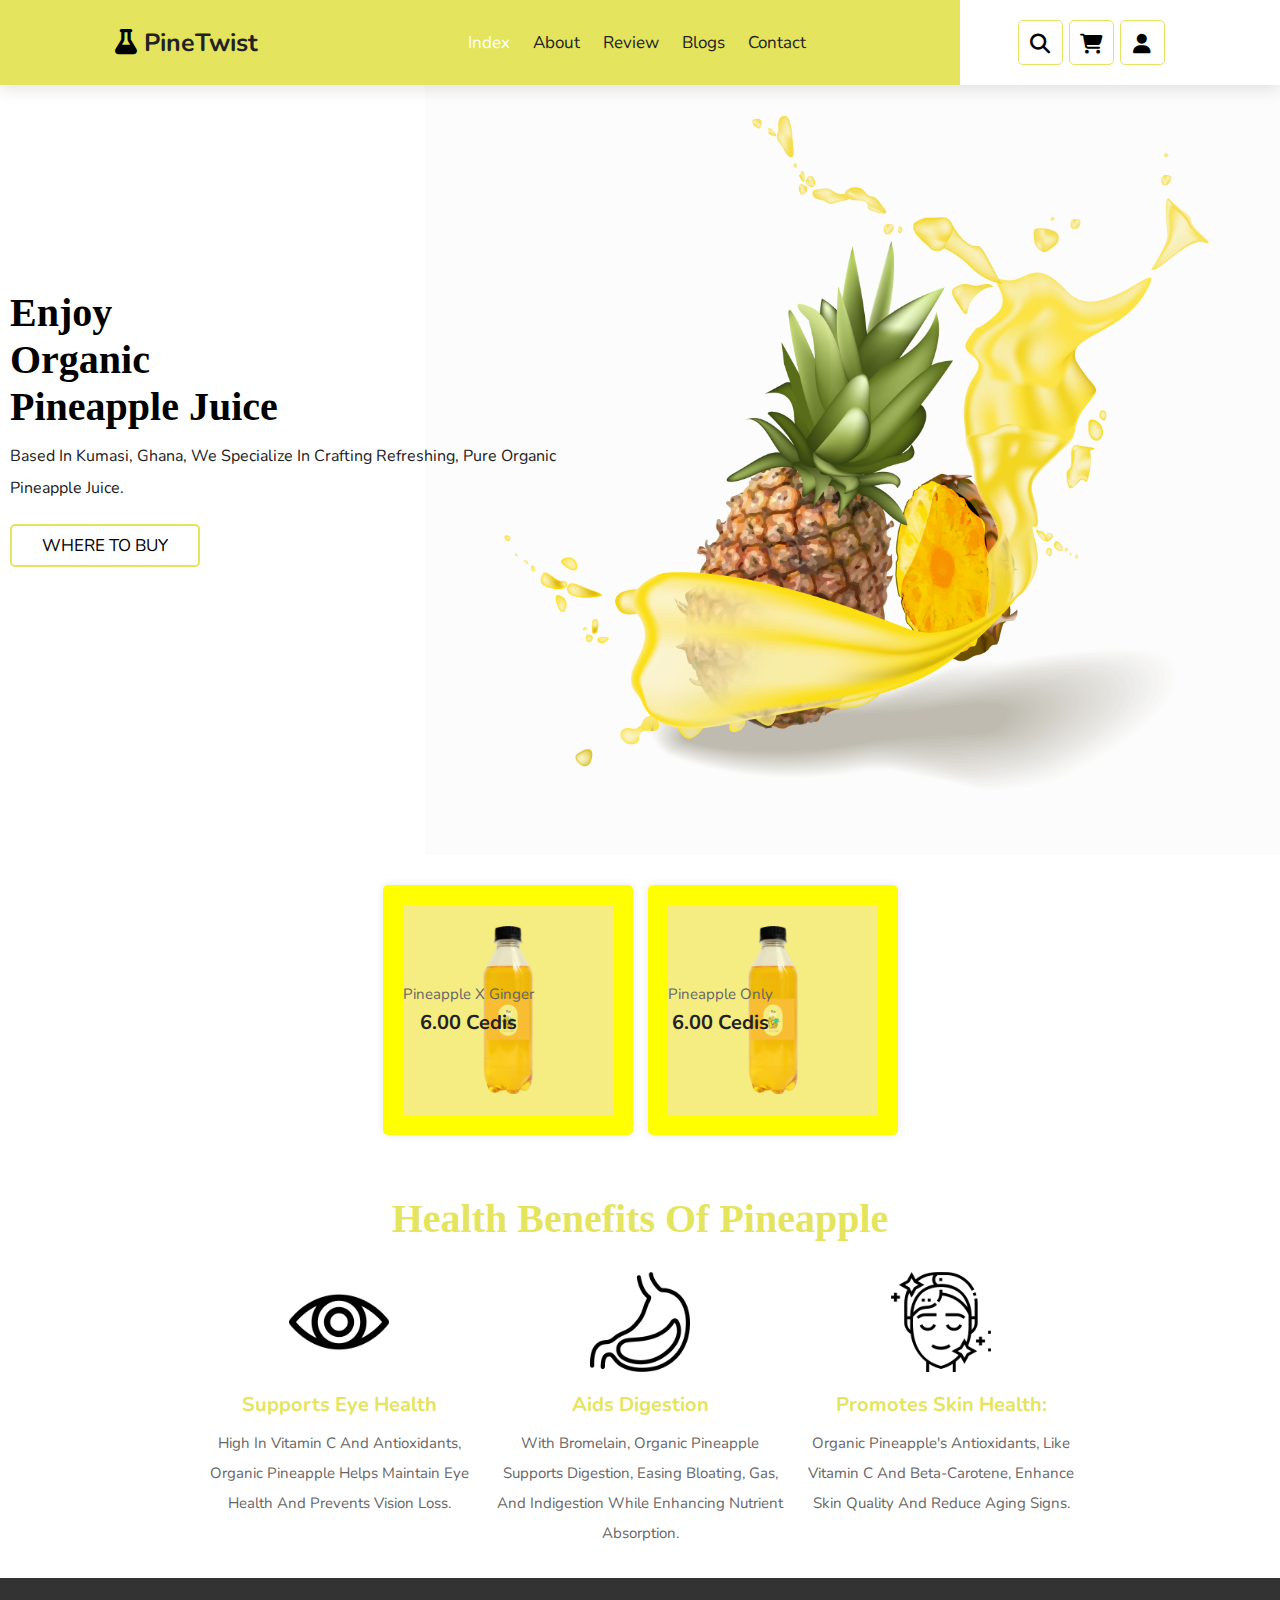
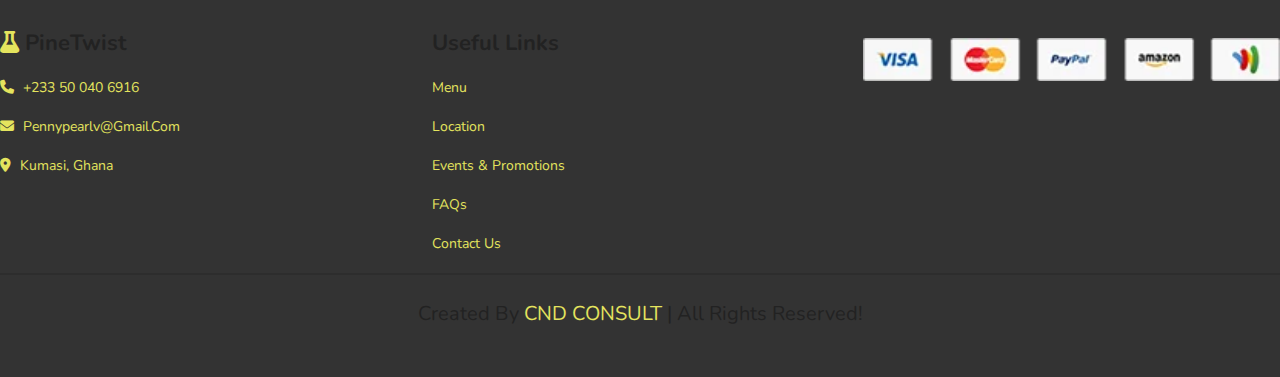
<file: index.html>
<!DOCTYPE html>
<html lang="en">
<head>
    <meta charset="UTF-8">
    <meta name="viewport" content="width=device-width, initial-scale=1.0">
    <title>Document</title>
    <!-- fontawesome cdn -->
    <link rel="stylesheet" href="https://cdnjs.cloudflare.com/ajax/libs/font-awesome/6.5.1/css/all.min.css">
    <!-- custom css link -->
    <link rel="stylesheet" href="style.css">
</head>
<body>
    
    <!-- header section starts -->

    <header class="header">

        <a href="#" class="logo"> <i class="fas fa-flask"  style="color: black;"></i> PineTwist</a>

        <nav class="navbar">
            <a href="index.html" class="active">index</a>
            <a href="about.html">about</a>
            <!-- <a href="menu.html">menu</a> -->
            <a href="review.html">review</a>
            <a href="blogs.html">blogs</a>
            <a href="contact.html">contact</a>
        </nav>

        <div class="icons">
            <div class="fas fa-bars" id="menu-btn"></div>
            <div class="fas fa-search" id="search-btn"></div>
            <div class="fas fa-shopping-cart" id="cart-btn"></div>
            <div class="fas fa-user" id="login-btn"></div>
        </div>

        <form action="" class="search-form">
            <input type="search" name="" id="search-box" placeholder="search here..">
            <label class="fas fa-search"></label>
        </form>

        <!-- shopping cart -->

        <div class="shopping-cart">

            <div class="box">
                <i class="fas fa-trash"></i>
                <img src="images/cart-1.png" alt="">
                <div class="content">
                    <h3>mocha magic</h3>
                    <span class="price">$34.99/=</span>
                    <span class="quantity"> qty: 1</span>
                </div>
            </div>

            <div class="box">
                <i class="fas fa-trash"></i>
                <img src="images/cart-2.png" alt="">
                <div class="content">
                    <h3>mocha magic</h3>
                    <span class="price">$34.99/=</span>
                    <span class="quantity"> qty: 1</span>
                </div>
            </div>

            <div class="box">
                <i class="fas fa-trash"></i>
                <img src="images/cart-3.png" alt="">
                <div class="content">
                    <h3>mocha magic</h3>
                    <span class="price">$34.99/=</span>
                    <span class="quantity"> qty: 1</span>
                </div>
            </div>

            <div class="total">total : $59.99/=</div>
            <a href="#" class="btn">checkout</a>

        </div>

        <!-- login -->

        <form action="" class="login-form">
            <h3>login form</h3>
            <input type="email" placeholder="Your Email" class="box">
            <input type="password" placeholder="Your Password" class="box">
            <p>forget your password <a href="#"> click here</a></p>
            <p>don't have an account? <a href="#"> create now</a></p>
            <input type="submit" value="login" class="btn">
        </form>

    </header>

    <!-- header section ends -->

    <!-- index section starts -->

    <section class="index" id="index">

        <div class="content">
            <h3>Enjoy <br>organic <br>pineapple juice</h3>
            <p>Based in Kumasi, Ghana, we specialize in crafting refreshing, pure organic<br> pineapple juice.</p>
            <a href="#" class="btn">WHERE TO BUY </a>
        </div>

    </section>

    <!-- index section ends -->

    <!-- banner section starts -->

    <section class="banner-container">

        <div class="banner">
            <img src="images/banner_image.png" alt="">
            <div class="content">
                <span>Pineapple x Ginger</span>
                <h3>6.00 cedis</h3>
            </div>
        </div>

        <div class="banner">
            <img src="images/banner_image.png" alt="">
            <div class="content">
                <span>Pineapple only</span>
                <h3>6.00 cedis</h3>
            </div>
        </div>


    </section>

    <!-- banner section ends -->

    <!-- offer section starts -->

    <section class="offer">

        <div class="heading">
            <h3>Health benefits of Pineapple</h3>
        </div>

        <div class="box-container">

            <div class="box">
                <img src="images/eye.png" alt="">
                <h3>Supports Eye Health</h3>
                <p>High in vitamin C and antioxidants, organic pineapple helps maintain eye health and prevents vision loss.</p>
            </div>

            <div class="box">
                <img src="images/digestion.png" alt="">
                <h3>Aids Digestion</h3>
                <p>With bromelain, organic pineapple supports digestion, easing bloating, gas, and indigestion while enhancing nutrient absorption.</p>
            </div>

            <div class="box">
                <img src="images/skin.png" alt="">
                <h3>Promotes Skin Health:</h3>
                <p>Organic pineapple's antioxidants, like vitamin C and beta-carotene, enhance skin quality and reduce aging signs.</p>
            </div>

            

        </div>

    </section>

    <!-- offer section ends -->

    <!-- footer section starts -->

    <section class="footer">

        <div class="box-container">

            <div class="box">
                <h3><i class="fas fa-flask"></i> PineTwist</h3>
                <a href="#" class="links"> <i class="fas fa-phone"></i> +233 50 040 6916</a>
                <a href="#" class="links"> <i class="fas fa-envelope"></i> Pennypearlv@gmail.com</a>
                <a href="#" class="links"> <i class="fas fa-map-marker-alt"></i> Kumasi, Ghana</a>
            </div>


            <div class="box">
                <h3>useful links</h3>
                <a href="#">menu</a>
                <a href="#">location</a>
                <a href="#">events & promotions</a>
                <a href="#">FAQs</a>
                <a href="#">contact us</a>
            </div>

            <div class="box">
                <img src="images/payment.png" class="payment" alt="">
            </div>

        </div>

        <div class="credit"> created by <span>CND CONSULT</span> | all rights reserved! </div>

    </section>











    <!-- footer section ends -->




















    <script src="script.js"></script>
</body>
</html>
</file>
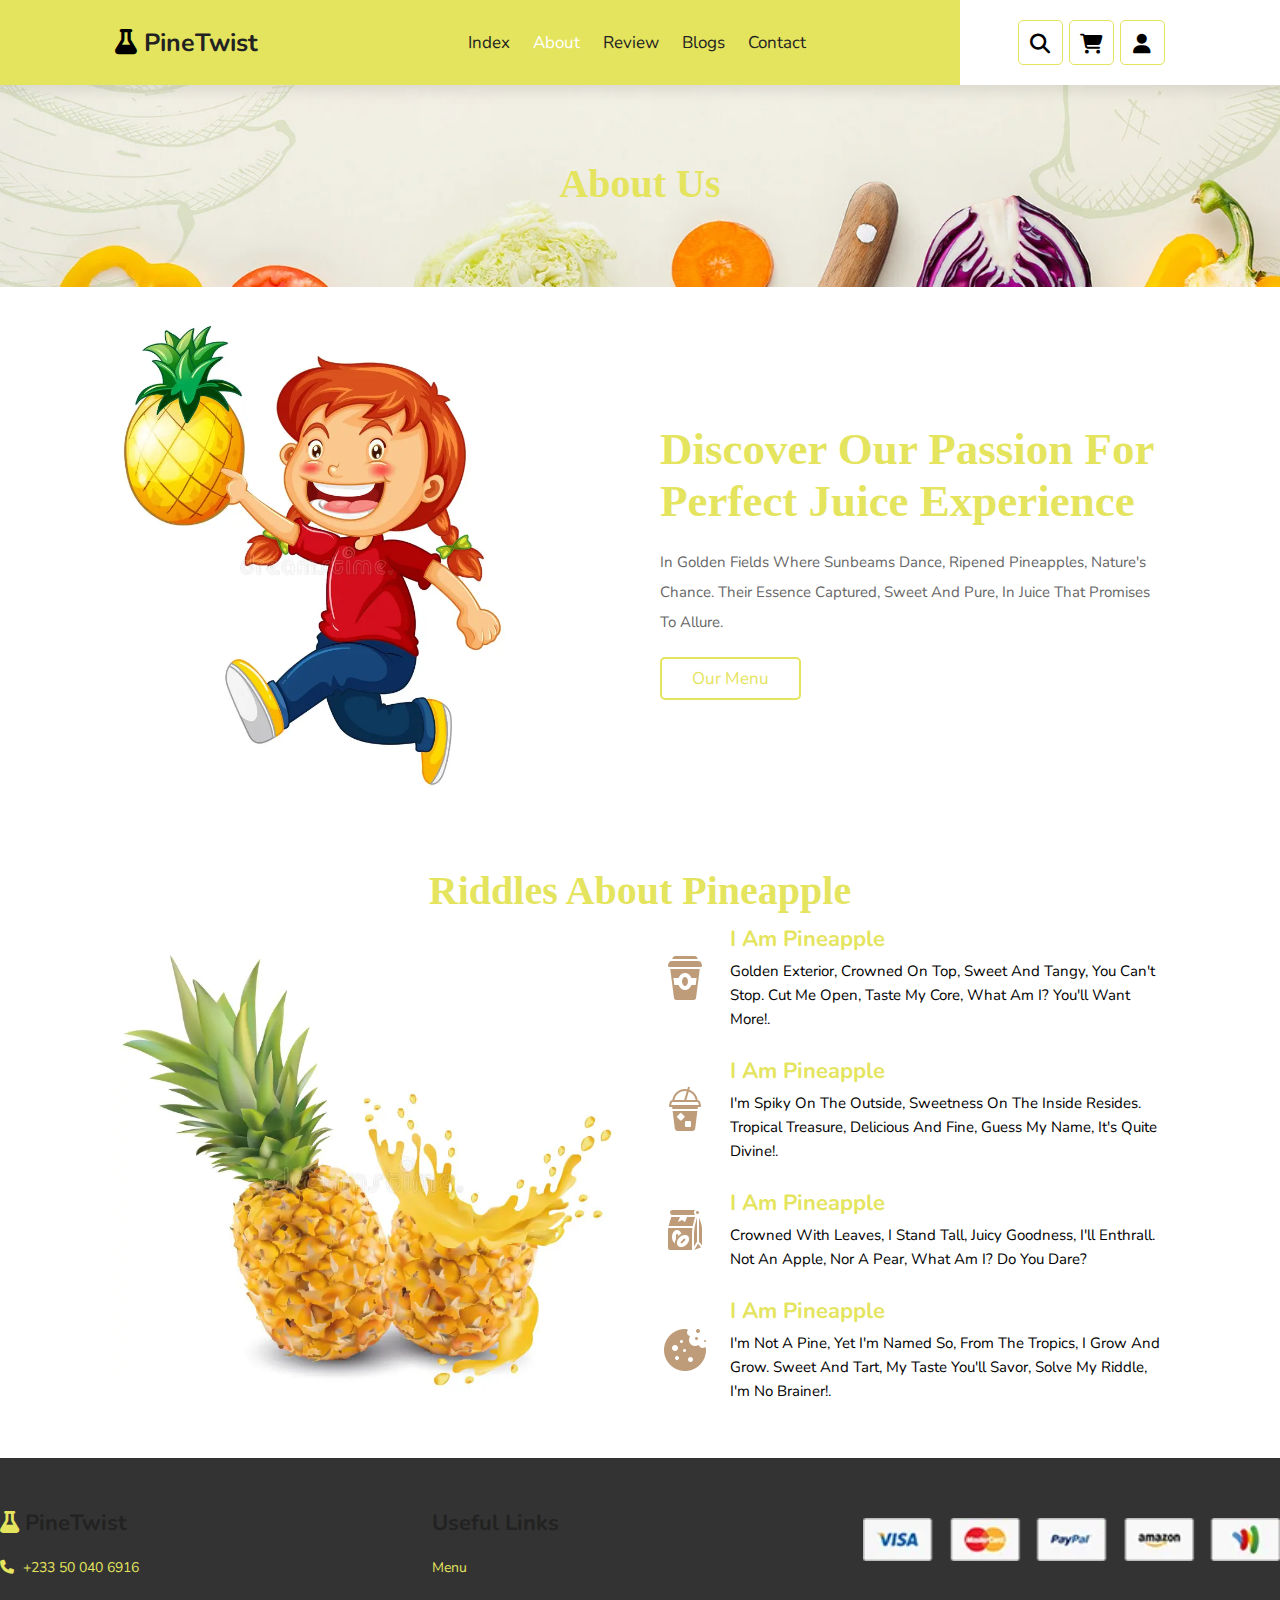
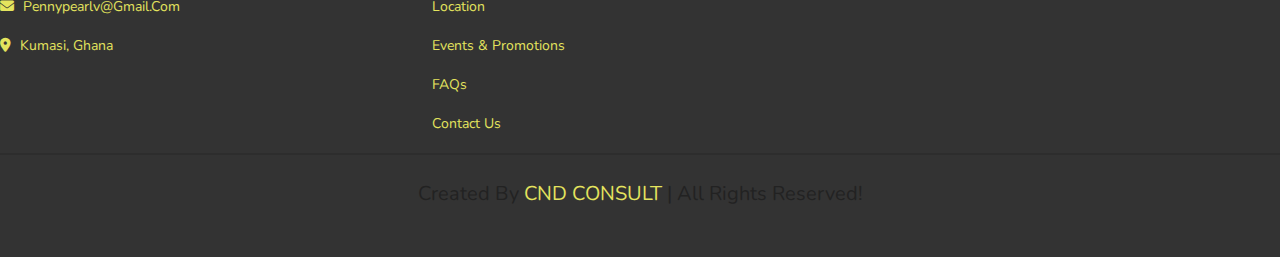
<file: about.html>
<!DOCTYPE html>
<html lang="en">
<head>
    <meta charset="UTF-8">
    <meta name="viewport" content="width=device-width, initial-scale=1.0">
    <title>Document</title>
    <!-- fontawesome cdn -->
    <link rel="stylesheet" href="https://cdnjs.cloudflare.com/ajax/libs/font-awesome/6.5.1/css/all.min.css">
    <!-- custom css link -->
    <link rel="stylesheet" href="style.css">
</head>
<body>
    
    <!-- header section starts -->

    <header class="header">

        <a href="#" class="logo"> <i class="fas fa-flask" style="color: black;"></i> PineTwist</a>

        <nav class="navbar">
            <a href="index.html">index</a>
            <a href="about.html" class="active">about</a>
            <a href="review.html">review</a>
            <a href="blogs.html">blogs</a>
            <a href="contact.html">contact</a>
        </nav>

        <div class="icons">
            <div class="fas fa-bars" id="menu-btn"></div>
            <div class="fas fa-search" id="search-btn"></div>
            <div class="fas fa-shopping-cart" id="cart-btn"></div>
            <div class="fas fa-user" id="login-btn"></div>
        </div>

        <form action="" class="search-form">
            <input type="search" name="" id="search-box" placeholder="search here..">
            <label class="fas fa-search"></label>
        </form>

        <!-- shopping cart -->

        <div class="shopping-cart">

            <div class="box">
                <i class="fas fa-trash"></i>
                <img src="images/cart-1.png" alt="">
                <div class="content">
                    <h3>mocha magic</h3>
                    <span class="price">$34.99/=</span>
                    <span class="quantity"> qty: 1</span>
                </div>
            </div>

            <div class="box">
                <i class="fas fa-trash"></i>
                <img src="images/cart-2.png" alt="">
                <div class="content">
                    <h3>mocha magic</h3>
                    <span class="price">$34.99/=</span>
                    <span class="quantity"> qty: 1</span>
                </div>
            </div>

            <div class="box">
                <i class="fas fa-trash"></i>
                <img src="images/cart-3.png" alt="">
                <div class="content">
                    <h3>mocha magic</h3>
                    <span class="price">$34.99/=</span>
                    <span class="quantity"> qty: 1</span>
                </div>
            </div>

            <div class="total">total : $59.99/=</div>
            <a href="#" class="btn">checkout</a>

        </div>

        <!-- login -->

        <form action="" class="login-form">
            <h3>login form</h3>
            <input type="email" placeholder="Your Email" class="box">
            <input type="password" placeholder="Your Password" class="box">
            <p>forget your password <a href="#"> click here</a></p>
            <p>don't have an account? <a href="#"> create now</a></p>
            <input type="submit" value="login" class="btn">
        </form>

    </header>

    <!-- header section ends -->


    <!-- sub heading -->

    <div class="sub-heading">
        <h1>about us</h1>
    </div>

    <!-- end -->

    <!-- about us section starts-->

    <section class="about">

        <div class="image">
            <img src="images/running-pineapple.webp" alt="">
        </div>

        <div class="content">
            <h3>discover our passion for perfect juice experience</h3>
            <p>In golden fields where sunbeams dance,
                Ripened pineapples, nature's chance.
                Their essence captured, sweet and pure,
                In juice that promises to allure.</p>
            <a href="#" class="btn"> our menu</a>    
        </div>

    </section>

    <!-- about us section ends-->

    <!-- pineapple base section starts-->

    <section class="base">

        <div class="heading">
            <h3>Riddles about pineapple</h3>
        </div>

        <div class="box-container">

            <div class="image">
                <img src="images/Pineapple background.webp" alt="">
            </div>

            <div class="container">

                <div class="item">
                    <div class="icon">
                        <img src="images/base-1.png" alt="">
                    </div>
                    <div class="content">
                        <h3>I am pineapple</h3>
                        <p>Golden Exterior, Crowned on Top,
                            Sweet and Tangy, You Can't Stop.
                            Cut Me Open, Taste My Core,
                            What Am I? You'll Want More!.</p>
                    </div>
                </div>

                <div class="item">
                    <div class="icon">
                        <img src="images/base-2.png" alt="">
                    </div>
                    <div class="content">
                        <h3>I am pineapple</h3>
                        <p>I'm Spiky on the Outside,
                            Sweetness on the Inside Resides.
                            Tropical Treasure, Delicious and Fine,
                            Guess My Name, It's Quite Divine!.</p>
                    </div>
                </div>

                <div class="item">
                    <div class="icon">
                        <img src="images/base-3.png" alt="">
                    </div>
                    <div class="content">
                        <h3>I am pineapple</h3>
                        <p>Crowned with Leaves, I Stand Tall,
                            Juicy Goodness, I'll Enthrall.
                            Not an Apple, Nor a Pear,
                            What Am I? Do You Dare?</p>
                    </div>
                </div>

                <div class="item">
                    <div class="icon">
                        <img src="images/base-4.png" alt="">
                    </div>
                    <div class="content">
                        <h3>I am pineapple</h3>
                        <p>I'm Not a Pine, Yet I'm Named So,
                            From the Tropics, I Grow and Grow.
                            Sweet and Tart, My Taste You'll Savor,
                            Solve My Riddle, I'm No Brainer!.</p>
                    </div>
                </div>

            </div>

        </div>

    </section>










    <!-- Pineapple base section ends-->



    <!-- footer section starts -->

    <section class="footer">

        <div class="box-container">

            <div class="box">
                <h3><i class="fas fa-flask"></i> PineTwist</h3>
                <a href="#" class="links"> <i class="fas fa-phone"></i> +233 50 040 6916</a>
                <a href="#" class="links"> <i class="fas fa-envelope"></i> Pennypearlv@gmail.com</a>
                <a href="#" class="links"> <i class="fas fa-map-marker-alt"></i> Kumasi, Ghana</a>
            </div>


            <div class="box">
                <h3>useful links</h3>
                <a href="#">menu</a>
                <a href="#">location</a>
                <a href="#">events & promotions</a>
                <a href="#">FAQs</a>
                <a href="#">contact us</a>
            </div>

            <div class="box">
                
                <img src="images/payment.png" class="payment" alt="">
            </div>

        </div>

        <div class="credit"> created by <span>CND CONSULT</span> | all rights reserved! </div>

    </section>

    <!-- footer section ends -->




















    <script src="script.js"></script>

</body>
</html>
</file>
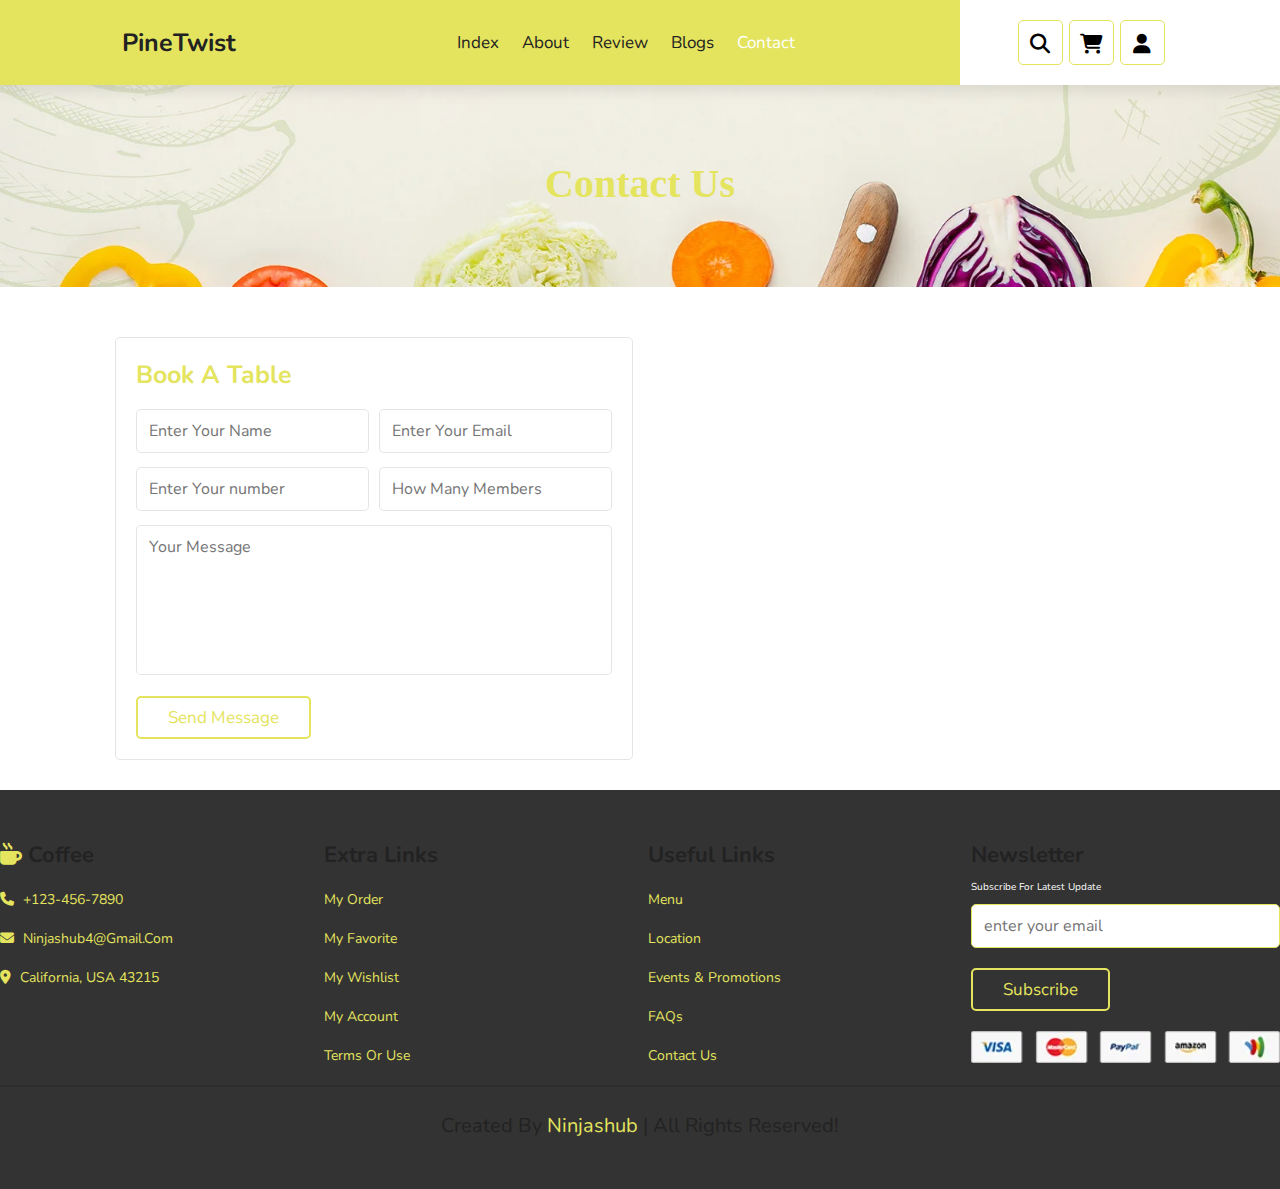
<file: contact.html>
<!DOCTYPE html>
<html lang="en">
<head>
    <meta charset="UTF-8">
    <meta name="viewport" content="width=device-width, initial-scale=1.0">
    <title>Document</title>
    <!-- fontawesome cdn -->
    <link rel="stylesheet" href="https://cdnjs.cloudflare.com/ajax/libs/font-awesome/6.5.1/css/all.min.css">
    <!-- custom css link -->
    <link rel="stylesheet" href="style.css">
</head>
<body>
    
    <!-- header section starts -->

    <header class="header">

        <a href="#" class="logo"> <i class="fas fa-pineapple"></i> PineTwist</a>

        <nav class="navbar">
            <a href="index.html">index</a>
            <a href="about.html">about</a>
            <a href="review.html">review</a>
            <a href="blogs.html">blogs</a>
            <a href="contact.html" class="active">contact</a>
        </nav>

        <div class="icons">
            <div class="fas fa-bars" id="menu-btn"></div>
            <div class="fas fa-search" id="search-btn"></div>
            <div class="fas fa-shopping-cart" id="cart-btn"></div>
            <div class="fas fa-user" id="login-btn"></div>
        </div>

        <form action="" class="search-form">
            <input type="search" name="" id="search-box" placeholder="search here..">
            <label class="fas fa-search"></label>
        </form>

        <!-- shopping cart -->

        <div class="shopping-cart">

            <div class="box">
                <i class="fas fa-trash"></i>
                <img src="images/cart-1.png" alt="">
                <div class="content">
                    <h3>mocha magic</h3>
                    <span class="price">$34.99/=</span>
                    <span class="quantity"> qty: 1</span>
                </div>
            </div>

            <div class="box">
                <i class="fas fa-trash"></i>
                <img src="images/cart-2.png" alt="">
                <div class="content">
                    <h3>mocha magic</h3>
                    <span class="price">$34.99/=</span>
                    <span class="quantity"> qty: 1</span>
                </div>
            </div>

            <div class="box">
                <i class="fas fa-trash"></i>
                <img src="images/cart-3.png" alt="">
                <div class="content">
                    <h3>mocha magic</h3>
                    <span class="price">$34.99/=</span>
                    <span class="quantity"> qty: 1</span>
                </div>
            </div>

            <div class="total">total : $59.99/=</div>
            <a href="#" class="btn">checkout</a>

        </div>

        <!-- login -->

        <form action="" class="login-form">
            <h3>login form</h3>
            <input type="email" placeholder="Your Email" class="box">
            <input type="password" placeholder="Your Password" class="box">
            <p>forget your password <a href="#"> click here</a></p>
            <p>don't have an account? <a href="#"> create now</a></p>
            <input type="submit" value="login" class="btn">
        </form>

    </header>

    <!-- header section ends -->


    <!-- sub heading -->

    <div class="sub-heading">
        <h1>contact us</h1>
    </div>

    <!-- end -->

    <!-- contact us section starts -->

    <section class="contact">

        <div class="row">

            <form action="">
                <h3>book a table</h3>

                <div class="inputBox">
                    <input type="text" placeholder="Enter Your Name" class="box">
                    <input type="email" placeholder="Enter Your Email" class="box">
                </div>

                <div class="inputBox">
                    <input type="number" placeholder="Enter Your number" class="box">
                    <input type="number" placeholder="How Many Members" class="box">
                </div>
                <textarea placeholder="Your Message" cols="30" rows="10"></textarea>
                <input type="submit" value="send message" class="btn">

            </form>

            <iframe src="https://www.google.com/maps/embed?pb=!1m18!1m12!1m3!1d3445.9293944930487!2d-97.7546682884772!3d30.267592874706946!2m3!1f0!2f0!3f0!3m2!1i1024!2i768!4f13.1!3m3!1m2!1s0x8644b50e25cd8c2d%3A0x3fa3976be9ecaa5!2sMerit%20Coffee!5e0!3m2!1sen!2s!4v1709320735877!5m2!1sen!2s" width="550" allowfullscreen="" loading="lazy" class="map"></iframe>

        </div>

    </section>















    <!-- contact us section ends -->











    <!-- footer section starts -->

    <section class="footer">

        <div class="box-container">

            <div class="box">
                <h3><i class="fas fa-mug-hot"></i> coffee</h3>
                <a href="#" class="links"> <i class="fas fa-phone"></i> +123-456-7890</a>
                <a href="#" class="links"> <i class="fas fa-envelope"></i> ninjashub4@gmail.com</a>
                <a href="#" class="links"> <i class="fas fa-map-marker-alt"></i> california, USA 43215</a>
            </div>

            <div class="box">
                <h3>extra links</h3>
                <a href="#">my order</a>
                <a href="#">my favorite</a>
                <a href="#">my wishlist</a>
                <a href="#">my account</a>
                <a href="#">terms or use</a>
            </div>

            <div class="box">
                <h3>useful links</h3>
                <a href="#">menu</a>
                <a href="#">location</a>
                <a href="#">events & promotions</a>
                <a href="#">FAQs</a>
                <a href="#">contact us</a>
            </div>

            <div class="box">
                <h3>newsletter</h3>
                <p>subscribe for latest update</p>
                <form action="">
                    <input type="email" placeholder="enter your email">
                    <input type="submit" value="subscribe" class="btn">
                </form>
                <img src="images/payment.png" class="payment" alt="">
            </div>

        </div>

        <div class="credit"> created by <span>ninjashub</span> | all rights reserved! </div>

    </section>

    <!-- footer section ends -->




















    <script src="script.js"></script>

</body>
</html>
</file>
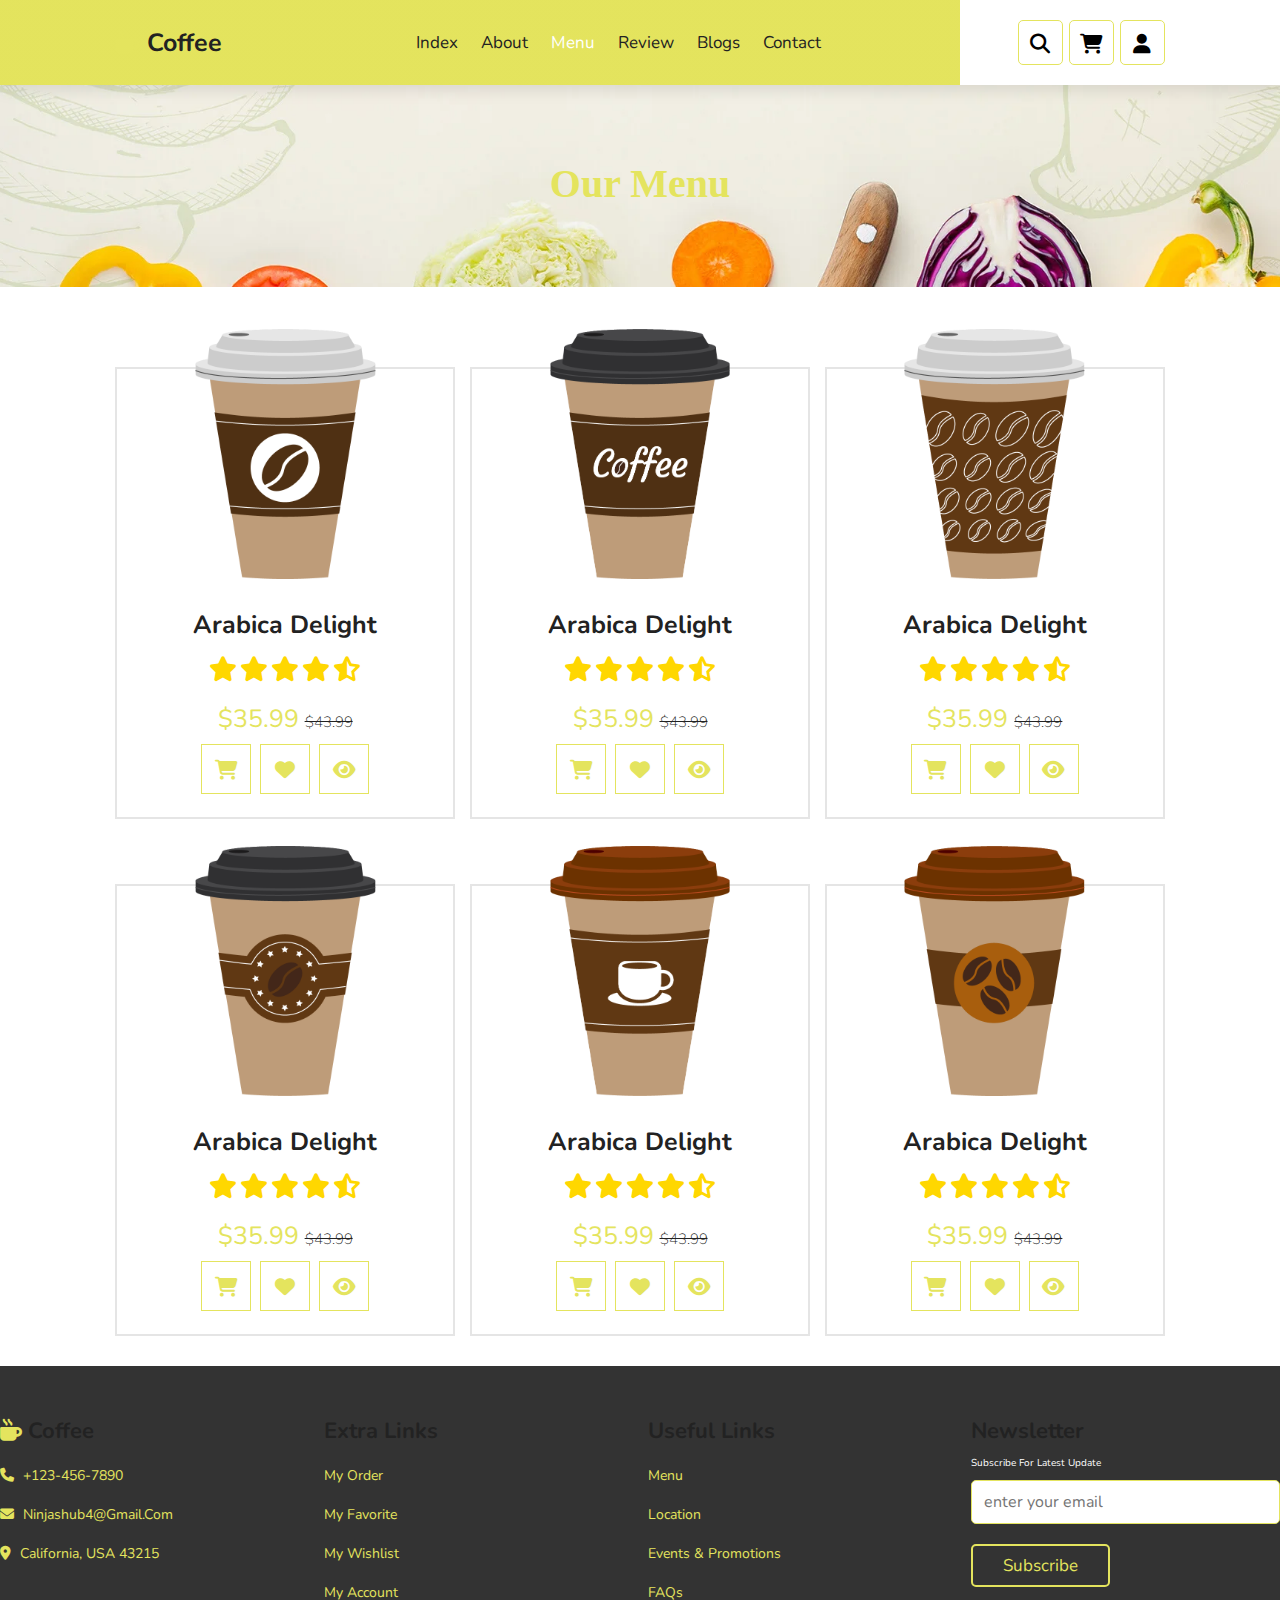
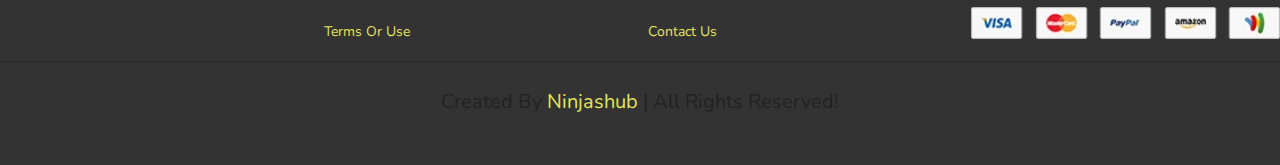
<file: menu.html>
<!DOCTYPE html>
<html lang="en">
<head>
    <meta charset="UTF-8">
    <meta name="viewport" content="width=device-width, initial-scale=1.0">
    <title>Document</title>
    <!-- fontawesome cdn -->
    <link rel="stylesheet" href="https://cdnjs.cloudflare.com/ajax/libs/font-awesome/6.5.1/css/all.min.css">
    <!-- custom css link -->
    <link rel="stylesheet" href="style.css">
</head>
<body>
    
    <!-- header section starts -->

    <header class="header">

        <a href="#" class="logo"> <i class="fas fa-mug-hot"></i> coffee</a>

        <nav class="navbar">
            <a href="index.html">index</a>
            <a href="about.html">about</a>
            <a href="menu.html" class="active">menu</a>
            <a href="review.html">review</a>
            <a href="blogs.html">blogs</a>
            <a href="contact.html">contact</a>
        </nav>

        <div class="icons">
            <div class="fas fa-bars" id="menu-btn"></div>
            <div class="fas fa-search" id="search-btn"></div>
            <div class="fas fa-shopping-cart" id="cart-btn"></div>
            <div class="fas fa-user" id="login-btn"></div>
        </div>

        <form action="" class="search-form">
            <input type="search" name="" id="search-box" placeholder="search here..">
            <label class="fas fa-search"></label>
        </form>

        <!-- shopping cart -->

        <div class="shopping-cart">

            <div class="box">
                <i class="fas fa-trash"></i>
                <img src="images/cart-1.png" alt="">
                <div class="content">
                    <h3>mocha magic</h3>
                    <span class="price">$34.99/=</span>
                    <span class="quantity"> qty: 1</span>
                </div>
            </div>

            <div class="box">
                <i class="fas fa-trash"></i>
                <img src="images/cart-2.png" alt="">
                <div class="content">
                    <h3>mocha magic</h3>
                    <span class="price">$34.99/=</span>
                    <span class="quantity"> qty: 1</span>
                </div>
            </div>

            <div class="box">
                <i class="fas fa-trash"></i>
                <img src="images/cart-3.png" alt="">
                <div class="content">
                    <h3>mocha magic</h3>
                    <span class="price">$34.99/=</span>
                    <span class="quantity"> qty: 1</span>
                </div>
            </div>

            <div class="total">total : $59.99/=</div>
            <a href="#" class="btn">checkout</a>

        </div>

        <!-- login -->

        <form action="" class="login-form">
            <h3>login form</h3>
            <input type="email" placeholder="Your Email" class="box">
            <input type="password" placeholder="Your Password" class="box">
            <p>forget your password <a href="#"> click here</a></p>
            <p>don't have an account? <a href="#"> create now</a></p>
            <input type="submit" value="login" class="btn">
        </form>

    </header>

    <!-- header section ends -->

    <!-- sub heading -->

    <div class="sub-heading">
        <h1>our menu</h1>
    </div>

    <!-- end -->

    <!-- menu section starts -->

    <section class="menu">

        <div class="box-container">

            <div class="box">
                <div class="image">
                    <img src="images/product-1.png" alt="">
                </div>
                <div class="content">
                    <h3>arabica delight</h3>
                    <div class="stars">
                        <i class="fas fa-star"></i>
                        <i class="fas fa-star"></i>
                        <i class="fas fa-star"></i>
                        <i class="fas fa-star"></i>
                        <i class="fas fa-star-half-alt"></i>
                    </div>
                    <div class="price">$35.99 <span>$43.99</span></div>
                </div>
                <div class="icons">
                    <a href="#" class="fas fa-shopping-cart"></a>
                    <a href="#" class="fas fa-heart"></a>
                    <a href="#" class="fas fa-eye"></a>
                </div>
            </div>

            <div class="box">
                <div class="image">
                    <img src="images/product-2.png" alt="">
                </div>
                <div class="content">
                    <h3>arabica delight</h3>
                    <div class="stars">
                        <i class="fas fa-star"></i>
                        <i class="fas fa-star"></i>
                        <i class="fas fa-star"></i>
                        <i class="fas fa-star"></i>
                        <i class="fas fa-star-half-alt"></i>
                    </div>
                    <div class="price">$35.99 <span>$43.99</span></div>
                </div>
                <div class="icons">
                    <a href="#" class="fas fa-shopping-cart"></a>
                    <a href="#" class="fas fa-heart"></a>
                    <a href="#" class="fas fa-eye"></a>
                </div>
            </div>

            <div class="box">
                <div class="image">
                    <img src="images/product-3.png" alt="">
                </div>
                <div class="content">
                    <h3>arabica delight</h3>
                    <div class="stars">
                        <i class="fas fa-star"></i>
                        <i class="fas fa-star"></i>
                        <i class="fas fa-star"></i>
                        <i class="fas fa-star"></i>
                        <i class="fas fa-star-half-alt"></i>
                    </div>
                    <div class="price">$35.99 <span>$43.99</span></div>
                </div>
                <div class="icons">
                    <a href="#" class="fas fa-shopping-cart"></a>
                    <a href="#" class="fas fa-heart"></a>
                    <a href="#" class="fas fa-eye"></a>
                </div>
            </div>

            <div class="box">
                <div class="image">
                    <img src="images/product-4.png" alt="">
                </div>
                <div class="content">
                    <h3>arabica delight</h3>
                    <div class="stars">
                        <i class="fas fa-star"></i>
                        <i class="fas fa-star"></i>
                        <i class="fas fa-star"></i>
                        <i class="fas fa-star"></i>
                        <i class="fas fa-star-half-alt"></i>
                    </div>
                    <div class="price">$35.99 <span>$43.99</span></div>
                </div>
                <div class="icons">
                    <a href="#" class="fas fa-shopping-cart"></a>
                    <a href="#" class="fas fa-heart"></a>
                    <a href="#" class="fas fa-eye"></a>
                </div>
            </div>

            <div class="box">
                <div class="image">
                    <img src="images/product-5.png" alt="">
                </div>
                <div class="content">
                    <h3>arabica delight</h3>
                    <div class="stars">
                        <i class="fas fa-star"></i>
                        <i class="fas fa-star"></i>
                        <i class="fas fa-star"></i>
                        <i class="fas fa-star"></i>
                        <i class="fas fa-star-half-alt"></i>
                    </div>
                    <div class="price">$35.99 <span>$43.99</span></div>
                </div>
                <div class="icons">
                    <a href="#" class="fas fa-shopping-cart"></a>
                    <a href="#" class="fas fa-heart"></a>
                    <a href="#" class="fas fa-eye"></a>
                </div>
            </div>

            <div class="box">
                <div class="image">
                    <img src="images/product-6.png" alt="">
                </div>
                <div class="content">
                    <h3>arabica delight</h3>
                    <div class="stars">
                        <i class="fas fa-star"></i>
                        <i class="fas fa-star"></i>
                        <i class="fas fa-star"></i>
                        <i class="fas fa-star"></i>
                        <i class="fas fa-star-half-alt"></i>
                    </div>
                    <div class="price">$35.99 <span>$43.99</span></div>
                </div>
                <div class="icons">
                    <a href="#" class="fas fa-shopping-cart"></a>
                    <a href="#" class="fas fa-heart"></a>
                    <a href="#" class="fas fa-eye"></a>
                </div>
            </div>

        </div>

    </section>










    <!-- menu section ends -->









    <!-- footer section starts -->

    <section class="footer">

        <div class="box-container">

            <div class="box">
                <h3><i class="fas fa-mug-hot"></i> coffee</h3>
                <a href="#" class="links"> <i class="fas fa-phone"></i> +123-456-7890</a>
                <a href="#" class="links"> <i class="fas fa-envelope"></i> ninjashub4@gmail.com</a>
                <a href="#" class="links"> <i class="fas fa-map-marker-alt"></i> california, USA 43215</a>
            </div>

            <div class="box">
                <h3>extra links</h3>
                <a href="#">my order</a>
                <a href="#">my favorite</a>
                <a href="#">my wishlist</a>
                <a href="#">my account</a>
                <a href="#">terms or use</a>
            </div>

            <div class="box">
                <h3>useful links</h3>
                <a href="#">menu</a>
                <a href="#">location</a>
                <a href="#">events & promotions</a>
                <a href="#">FAQs</a>
                <a href="#">contact us</a>
            </div>

            <div class="box">
                <h3>newsletter</h3>
                <p>subscribe for latest update</p>
                <form action="">
                    <input type="email" placeholder="enter your email">
                    <input type="submit" value="subscribe" class="btn">
                </form>
                <img src="images/payment.png" class="payment" alt="">
            </div>

        </div>

        <div class="credit"> created by <span>ninjashub</span> | all rights reserved! </div>

    </section>

    <!-- footer section ends -->




















    <script src="script.js"></script>

</body>
</html>
</file>
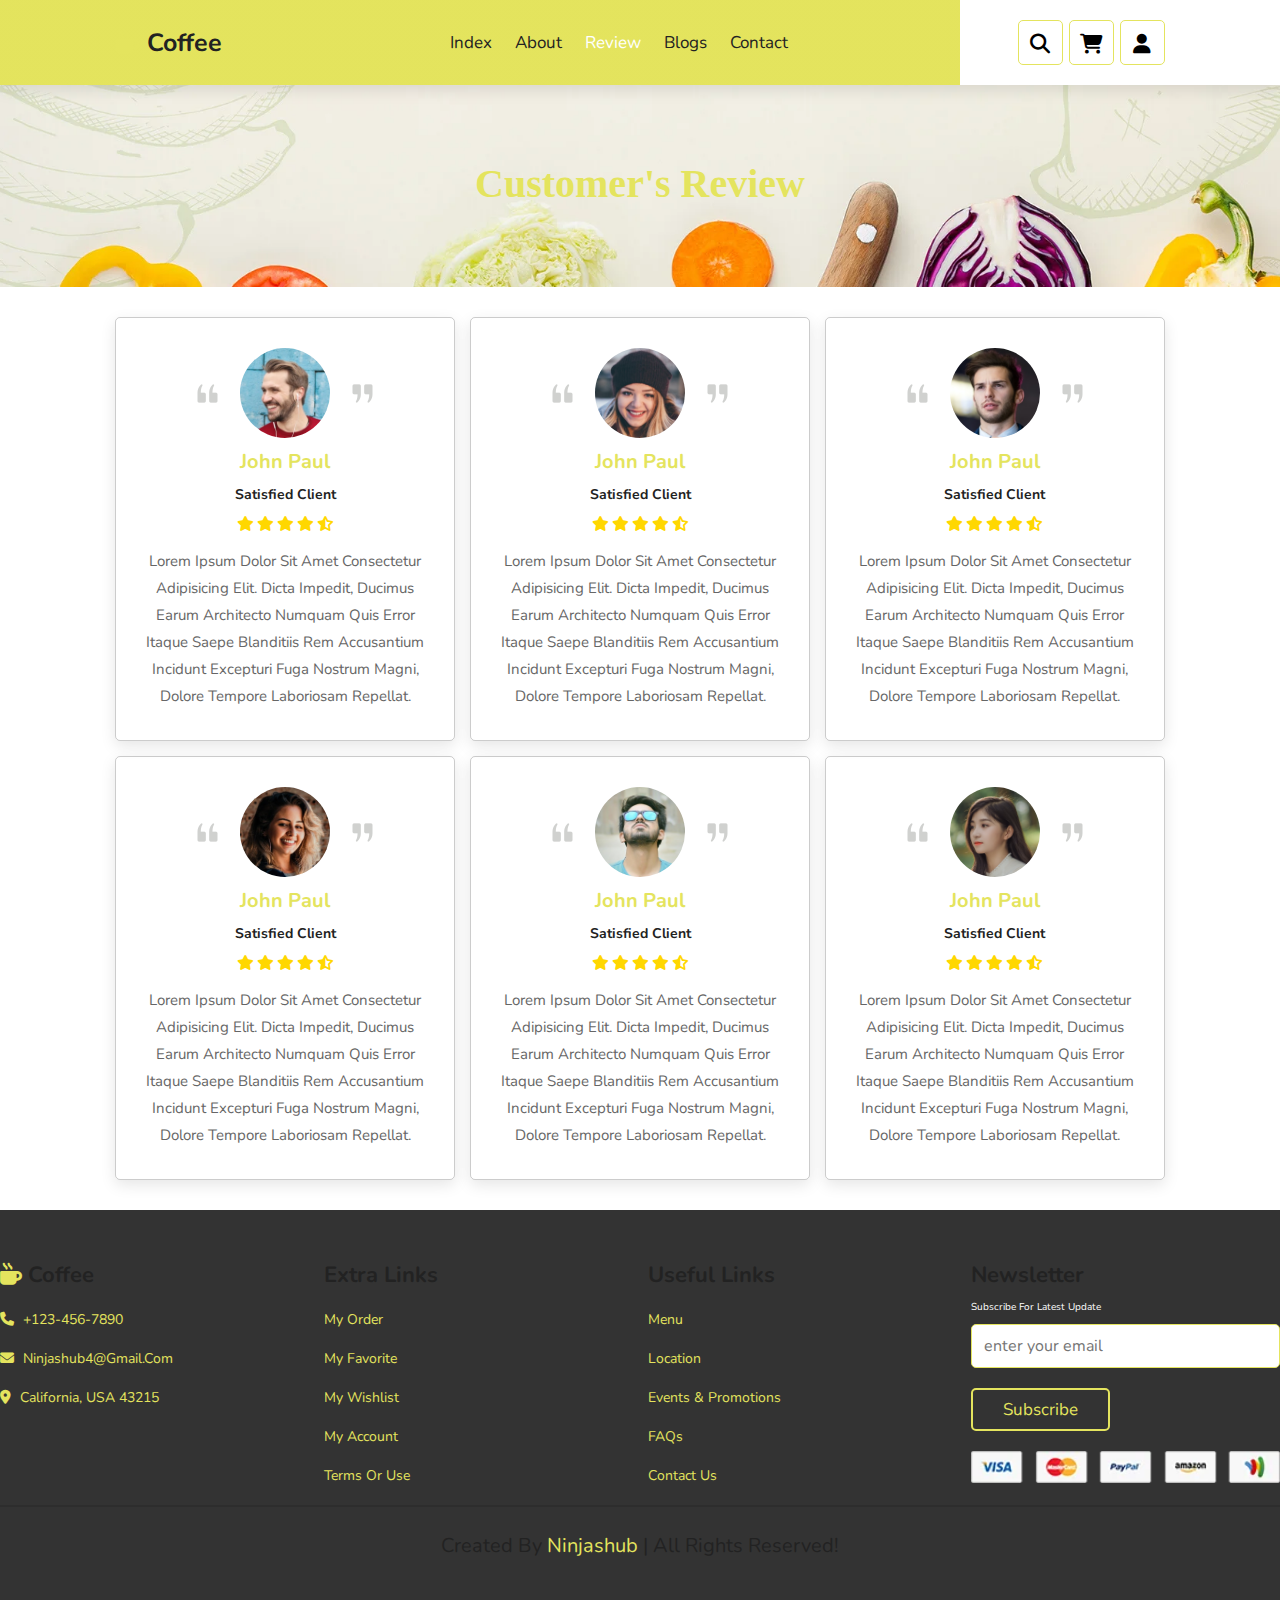
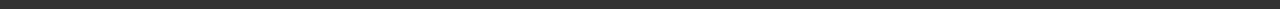
<file: review.html>
<!DOCTYPE html>
<html lang="en">
<head>
    <meta charset="UTF-8">
    <meta name="viewport" content="width=device-width, initial-scale=1.0">
    <title>Document</title>
    <!-- fontawesome cdn -->
    <link rel="stylesheet" href="https://cdnjs.cloudflare.com/ajax/libs/font-awesome/6.5.1/css/all.min.css">
    <!-- custom css link -->
    <link rel="stylesheet" href="style.css">
</head>
<body>
    
    <!-- header section starts -->

    <header class="header">

        <a href="#" class="logo"> <i class="fas fa-mug-hot"></i> coffee</a>

        <nav class="navbar">
            <a href="index.html">index</a>
            <a href="about.html">about</a>
            <a href="review.html" class="active">review</a>
            <a href="blogs.html">blogs</a>
            <a href="contact.html">contact</a>
        </nav>

        <div class="icons">
            <div class="fas fa-bars" id="menu-btn"></div>
            <div class="fas fa-search" id="search-btn"></div>
            <div class="fas fa-shopping-cart" id="cart-btn"></div>
            <div class="fas fa-user" id="login-btn"></div>
        </div>

        <form action="" class="search-form">
            <input type="search" name="" id="search-box" placeholder="search here..">
            <label class="fas fa-search"></label>
        </form>

        <!-- shopping cart -->

        <div class="shopping-cart">

            <div class="box">
                <i class="fas fa-trash"></i>
                <img src="images/cart-1.png" alt="">
                <div class="content">
                    <h3>mocha magic</h3>
                    <span class="price">$34.99/=</span>
                    <span class="quantity"> qty: 1</span>
                </div>
            </div>

            <div class="box">
                <i class="fas fa-trash"></i>
                <img src="images/cart-2.png" alt="">
                <div class="content">
                    <h3>mocha magic</h3>
                    <span class="price">$34.99/=</span>
                    <span class="quantity"> qty: 1</span>
                </div>
            </div>

            <div class="box">
                <i class="fas fa-trash"></i>
                <img src="images/cart-3.png" alt="">
                <div class="content">
                    <h3>mocha magic</h3>
                    <span class="price">$34.99/=</span>
                    <span class="quantity"> qty: 1</span>
                </div>
            </div>

            <div class="total">total : $59.99/=</div>
            <a href="#" class="btn">checkout</a>

        </div>

        <!-- login -->

        <form action="" class="login-form">
            <h3>login form</h3>
            <input type="email" placeholder="Your Email" class="box">
            <input type="password" placeholder="Your Password" class="box">
            <p>forget your password <a href="#"> click here</a></p>
            <p>don't have an account? <a href="#"> create now</a></p>
            <input type="submit" value="login" class="btn">
        </form>

    </header>

    <!-- header section ends -->

    <!-- sub heading -->

    <div class="sub-heading">
        <h1>customer's review</h1>
    </div>

    <!-- end -->

    <!-- review section starts -->

    <section class="review">

        <div class="box-container">

            <div class="box">
                <div class="image">
                    <img src="images/quote-left.png" width="25" height="25" alt="">
                    <img src="images/review-1.png" alt="" class="user">
                    <img src="images/quote-right.png" width="25" height="25" alt="">
                </div>
                <h3>john paul</h3>
                <h4>satisfied client</h4>
                <div class="stars">
                    <i class="fas fa-star"></i>
                    <i class="fas fa-star"></i>
                    <i class="fas fa-star"></i>
                    <i class="fas fa-star"></i>
                    <i class="fas fa-star-half-alt"></i>
                </div>
                <p>Lorem ipsum dolor sit amet consectetur adipisicing elit. Dicta impedit, ducimus earum architecto numquam quis error itaque saepe blanditiis rem accusantium incidunt excepturi fuga nostrum magni, dolore tempore laboriosam repellat.</p>
            </div>

            <div class="box">
                <div class="image">
                    <img src="images/quote-left.png" width="25" height="25" alt="">
                    <img src="images/review-2.png" alt="" class="user">
                    <img src="images/quote-right.png" width="25" height="25" alt="">
                </div>
                <h3>john paul</h3>
                <h4>satisfied client</h4>
                <div class="stars">
                    <i class="fas fa-star"></i>
                    <i class="fas fa-star"></i>
                    <i class="fas fa-star"></i>
                    <i class="fas fa-star"></i>
                    <i class="fas fa-star-half-alt"></i>
                </div>
                <p>Lorem ipsum dolor sit amet consectetur adipisicing elit. Dicta impedit, ducimus earum architecto numquam quis error itaque saepe blanditiis rem accusantium incidunt excepturi fuga nostrum magni, dolore tempore laboriosam repellat.</p>
            </div>

            <div class="box">
                <div class="image">
                    <img src="images/quote-left.png" width="25" height="25" alt="">
                    <img src="images/review-3.png" alt="" class="user">
                    <img src="images/quote-right.png" width="25" height="25" alt="">
                </div>
                <h3>john paul</h3>
                <h4>satisfied client</h4>
                <div class="stars">
                    <i class="fas fa-star"></i>
                    <i class="fas fa-star"></i>
                    <i class="fas fa-star"></i>
                    <i class="fas fa-star"></i>
                    <i class="fas fa-star-half-alt"></i>
                </div>
                <p>Lorem ipsum dolor sit amet consectetur adipisicing elit. Dicta impedit, ducimus earum architecto numquam quis error itaque saepe blanditiis rem accusantium incidunt excepturi fuga nostrum magni, dolore tempore laboriosam repellat.</p>
            </div>

            <div class="box">
                <div class="image">
                    <img src="images/quote-left.png" width="25" height="25" alt="">
                    <img src="images/review-4.png" alt="" class="user">
                    <img src="images/quote-right.png" width="25" height="25" alt="">
                </div>
                <h3>john paul</h3>
                <h4>satisfied client</h4>
                <div class="stars">
                    <i class="fas fa-star"></i>
                    <i class="fas fa-star"></i>
                    <i class="fas fa-star"></i>
                    <i class="fas fa-star"></i>
                    <i class="fas fa-star-half-alt"></i>
                </div>
                <p>Lorem ipsum dolor sit amet consectetur adipisicing elit. Dicta impedit, ducimus earum architecto numquam quis error itaque saepe blanditiis rem accusantium incidunt excepturi fuga nostrum magni, dolore tempore laboriosam repellat.</p>
            </div>

            <div class="box">
                <div class="image">
                    <img src="images/quote-left.png" width="25" height="25" alt="">
                    <img src="images/review-5.png" alt="" class="user">
                    <img src="images/quote-right.png" width="25" height="25" alt="">
                </div>
                <h3>john paul</h3>
                <h4>satisfied client</h4>
                <div class="stars">
                    <i class="fas fa-star"></i>
                    <i class="fas fa-star"></i>
                    <i class="fas fa-star"></i>
                    <i class="fas fa-star"></i>
                    <i class="fas fa-star-half-alt"></i>
                </div>
                <p>Lorem ipsum dolor sit amet consectetur adipisicing elit. Dicta impedit, ducimus earum architecto numquam quis error itaque saepe blanditiis rem accusantium incidunt excepturi fuga nostrum magni, dolore tempore laboriosam repellat.</p>
            </div>

            <div class="box">
                <div class="image">
                    <img src="images/quote-left.png" width="25" height="25" alt="">
                    <img src="images/review-6.png" alt="" class="user">
                    <img src="images/quote-right.png" width="25" height="25" alt="">
                </div>
                <h3>john paul</h3>
                <h4>satisfied client</h4>
                <div class="stars">
                    <i class="fas fa-star"></i>
                    <i class="fas fa-star"></i>
                    <i class="fas fa-star"></i>
                    <i class="fas fa-star"></i>
                    <i class="fas fa-star-half-alt"></i>
                </div>
                <p>Lorem ipsum dolor sit amet consectetur adipisicing elit. Dicta impedit, ducimus earum architecto numquam quis error itaque saepe blanditiis rem accusantium incidunt excepturi fuga nostrum magni, dolore tempore laboriosam repellat.</p>
            </div>

        </div>

    </section>















    <!-- review section ends -->










    <!-- footer section starts -->

    <section class="footer">

        <div class="box-container">

            <div class="box">
                <h3><i class="fas fa-mug-hot"></i> coffee</h3>
                <a href="#" class="links"> <i class="fas fa-phone"></i> +123-456-7890</a>
                <a href="#" class="links"> <i class="fas fa-envelope"></i> ninjashub4@gmail.com</a>
                <a href="#" class="links"> <i class="fas fa-map-marker-alt"></i> california, USA 43215</a>
            </div>

            <div class="box">
                <h3>extra links</h3>
                <a href="#">my order</a>
                <a href="#">my favorite</a>
                <a href="#">my wishlist</a>
                <a href="#">my account</a>
                <a href="#">terms or use</a>
            </div>

            <div class="box">
                <h3>useful links</h3>
                <a href="#">menu</a>
                <a href="#">location</a>
                <a href="#">events & promotions</a>
                <a href="#">FAQs</a>
                <a href="#">contact us</a>
            </div>

            <div class="box">
                <h3>newsletter</h3>
                <p>subscribe for latest update</p>
                <form action="">
                    <input type="email" placeholder="enter your email">
                    <input type="submit" value="subscribe" class="btn">
                </form>
                <img src="images/payment.png" class="payment" alt="">
            </div>

        </div>

        <div class="credit"> created by <span>ninjashub</span> | all rights reserved! </div>

    </section>

    <!-- footer section ends -->




















    <script src="script.js"></script>

</body>
</html>
</file>
<file: style.css>
@import url('https://fonts.googleapis.com/css2?family=Merienda+One&family=Nunito:wght@200;300;400;500;600&display=swap');

:root{
    --color: hsl(60, 71%, 63%);
    --box-shadow:0 .5rem 1.5rem rgba(0,0,0,.1);
}

*{
    font-family: 'Nunito', sans-serif;
    margin: 0; padding: 0;
    box-sizing: border-box;
    outline: none; border: none;
    text-decoration: none;
    text-transform: capitalize;
    transition: all .2s linear;
}

*::selection{
    background: var(--color);
    color: #fff;
}

html{
    font-size: 62.5%;
    overflow-x: hidden;
    scroll-behavior: smooth;
    scroll-padding-top: 7rem;
}

html::-webkit-scrollbar{
    height: .5rem;
    width: 1rem;
}

html::-webkit-scrollbar-track{
    background: transparent;
}

html::-webkit-scrollbar-thumb{
    background: var(--color);
}

section{
    padding: 3rem 9%;
}

.heading{
    text-align: center;
    margin-bottom: 1rem;
}

.heading h3{
    font-size: 4rem;
    color: var(--color);
    font-family: 'Merienda One', cursive;
}

.sub-heading{
    background: url(images/heading-bg.jpg) no-repeat;
    background-size: cover;
    background-position: center;
    text-align: center;
    padding-top: 16rem;
    padding-bottom: 8rem;
}

.sub-heading h1{
    color: var(--color);
    font-size: 4rem;
    font-family: 'Merienda One', cursive;
}

.btn{
    margin-top: 1rem;
    display: inline-block;
    padding: .8rem 3rem;
    font-size: 1.7rem;
    border-radius: .5rem;
    border: .2rem solid var(--color);
    color: var(--color);
    cursor: pointer;
}

.btn:hover{
    background: var(--color);
    color: #fff;
}


/* header */

.header{
    position: absolute;
    top: 0; left: 0; right: 0;
    z-index: 1000;
    display: flex;
    align-items: center;
    justify-content: space-between;
    padding: 2rem 9%;
    background: linear-gradient(to right, var(--color) 75%, white 25%);
    box-shadow: var(--box-shadow);
}

.header .logo{
    font-size: 2.5rem;
    font-weight: bolder;
    color: #222;
}

.header .logo i{
    color: var(--color);
}

.header .navbar a{
    font-size: 1.7rem;
    margin: 0 1rem;
    color: #222;
}

.header .navbar a.active{
    color: white;
}

.header .navbar a:hover{
    color: white;
}

.header .icons div{
    height: 4.5rem;
    width: 4.5rem;
    line-height: 4.5rem;
    border: .1rem solid var(--color);
    color: black;
    border-radius: .5rem;
    font-size: 2rem;
    margin-left: .3rem;
    cursor: pointer;
    text-align: center;
}

.header .icons div:hover{
    background: var(--color);
    color: #fff;
}

#menu-btn{
    display: none;
}

.header .search-form{
    position: absolute;
    top: 110%; right: -110%;
    width: 50rem;
    height: 5rem;
    border-radius: .5rem;
    overflow: hidden;
    display: flex;
    align-items: center;
    background: #fff;
    box-shadow: var(--box-shadow);
}

.header .search-form.active{
    right: 2rem;
    transition: .4s linear;
}

.header .search-form input{
    height: 100%;
    width: 100%;
    background: none;
    text-transform: none;
    font-size: 1.6rem;
    color: var(--color);
    padding: 0 1.5rem;
}

.header .search-form label{
    font-size: 2.2rem;
    padding-right: 1.5rem;
    color: var(--color);
    cursor: pointer;
}

/* end */

/* shopping cart */

.header .shopping-cart{
    position: absolute;
    top: 110%; right: -110%;
    padding: 1rem;
    border-radius: .5rem;
    background: #fff;
    box-shadow: var(--box-shadow);
    width: 35rem;
}

.header .shopping-cart.active{
    right: 2rem;
    transition: .4s linear;
}

.header .shopping-cart .box{
    display: flex;
    align-items: center;
    gap: 1.5rem;
    position: relative;
    margin: 2rem 0;
}

.header .shopping-cart .box img{
    height: 7rem;
}

.header .shopping-cart .box .fa-trash{
    font-size: 2rem;
    position: absolute;
    top: 50%; right: 2rem;
    cursor: pointer;
    color: #666;
    transform: translateY(-50%);
}

.header .shopping-cart .box .fa-trash:hover{
    color: var(--color);
}

.header .shopping-cart .box .content h3{
    color: var(--color);
    font-size: 1.7rem;
    padding-bottom: 1rem;
}

.header .shopping-cart .box .content span{
    color: #666;
    font-size: 1.6rem;
}

.header .shopping-cart .box .content .quantity{
    padding-left: 1rem;
}

.header .shopping-cart .total{
    font-size: 2.5rem;
    padding: 1rem 0;
    text-align: center;
    color: var(--color);
}

.header .shopping-cart .btn{
    display: block;
    text-align: center;
    margin: 1rem;
}

/* end */

/* login */

.header .login-form{
    position: absolute;
    top: 110%; right: -110%;
    width: 35rem;
    background: #fff;
    box-shadow: var(--box-shadow);
    padding: 2rem;
    border-radius: .5rem;
    text-align: center;
}

.header .login-form.active{
    right: 2rem;
    transition: .4s linear;
}

.header .login-form h3{
    font-size: 2.5rem;
    text-transform: uppercase;
    color: var(--color);
}

.header .login-form .box{
    width: 100%;
    margin: .7rem 0;
    background: none;
    border: .1rem solid var(--color);
    border-radius: .5rem;
    padding: 1rem;
    font-size: 1.6rem;
    color: var(--color);
    text-transform: none;
}

.header .login-form p{
    font-size: 1.4rem;
    padding: .5rem 0;
    color: #666;
}

.header .login-form p a{
    color: var(--color);
    text-decoration: underline;
}

.header .login-form .btn{
    background: none;
}

.header .login-form .btn:hover{
    background: var(--color);
}

/* end */

/* index */

.index{
    background: url("images/home1-bg.jpg") no-repeat;
    background-size: contain;
    background-position: center right;
    min-height: 95vh;
    display: flex;
    align-items: center;
}

.index .content{
    position: absolute;
    left: 0;
    top: -10;
    padding: 10px;
    width: calc(100% - 25rem); /* Adjust this width as needed */
    text-align: left; /* Align the text to the right */
}

.index .content h3{
    font-size: 4rem;
    color: black;
    font-family: 'Merienda One', cursive;
}

.index .content p{
    padding: 1rem 0;
    font-size: 1.6rem;
    color: #222;
    line-height: 2;
}

.index .content .btn{
    color:black;
}

/* end */

/* banner */

.banner-container{
    display: grid;
    grid-template-columns: repeat(auto-fit, minmax(32rem, 1fr));
    gap: 1.5rem;
}

.banner-container .banner{
    position: relative;
    height: 25rem;
    overflow: hidden;
    border-radius: .5rem;
    border: 0.4rem hsl(60, 81%, 66%);
    background-color: yellow;
}

.banner-container .banner img{
    height: 100%;
    width: 100%;
    object-fit: cover;
}

.banner-container .banner:hover img{
    transform: scale(1.1);
}

.banner-container .banner .content{
    position: absolute;
    top: 50%;
    left: 2rem;
    transform: translateY(-50%);
}

.banner-container .banner .content span{
    font-size: 1.5rem;
    color:#666;
}

.banner-container .banner .content h3{
    color: #222;
    padding-top: .5rem;
    font-size: 2rem;
}

/* end */

/* offer */

.offer .box-container{
    display: grid;
    grid-template-columns: repeat(auto-fit, minmax(25rem, 1fr));
    gap: 1.5rem;
    align-items: flex-start;
}

.offer .box-container .box{
    text-align: center;
}

.offer .box-container .box img{
    height: 10rem;
    margin-bottom: .5rem;
}

.offer .box-container .box h3{
    font-size: 2rem;
    color: var(--color);
    margin: 1rem 0;
}

.offer .box-container .box p{
    line-height: 2;
    font-size: 1.5rem;
    color: #666;
}
 
/* end */

/* about us */

.about{
    display: flex;
    align-items: center;
    flex-wrap: wrap;
    gap: 4rem;
}

.about .image{
    flex: 1 1 40rem;
}

.about .image img{
    width: 80%;
}

.about .content{
    flex: 1 1 40rem;
}

.about .content h3{
    font-size: 4.5rem;
    color: var(--color);
    font-family: 'Merienda One', cursive;
    padding-bottom: 1rem;
}

.about .content p{
    padding: 1rem 0;
    line-height: 2;
    font-size: 1.5rem;
    color: #666;
}

/* about us end */

/* coffee base */

.base .box-container{
    display: flex;
    align-items: center;
    flex-wrap: wrap;
    gap: 4rem;
}

.base .box-container .image{
    flex: 1 1 40rem;
}

.base .box-container .image img{
    width: 100%;
}

.base .box-container .container{
    flex: 1 1 40rem;
    display: flex;
    flex-direction: column;
}

.base .box-container .container .item{
    display: flex;
    align-items: center;
    margin-bottom: 2rem;
}

.base .box-container .container .item .content{
    margin-left: 2rem;
}

.base .box-container .container .item .content h3{
    font-size: 2.2rem;
    color: var(--color);
}

.base .box-container .container .item .content p{
    margin: .5rem 0;
    font-size: 1.5rem;
    line-height: 1.6;
}

/* end */

/* menu */

.menu .box-container{
    display: grid;
    grid-template-columns: repeat(auto-fit, minmax(30rem, 1fr));
    gap: 1.5rem;
}

.menu .box-container .box{
    text-align: center;
    padding: 2rem;
    border: .2rem solid rgba(0,0,0,.1);
    margin-top: 5rem;
}

.menu .box-container .box .image{
    padding-bottom: 2.5rem;
    margin-top: -6rem;
}

.menu .box-container .box .image img{
    height: 25rem;
}

.menu .box-container .box .content h3{
    color: #222;
    font-size: 2.5rem;
}

.menu .box-container .box .content .stars{
    padding: 1.5rem;
}

.menu .box-container .box .content .stars i{
    color: gold;
    font-size: 2.5rem;
    margin-bottom: .5rem;
}

.menu .box-container .box .content .price{
    color: var(--color);
    font-size: 2.5rem;
    margin-bottom: .5rem;
}

.menu .box-container .box .content .price span{
    text-decoration: line-through;
    font-weight: lighter;
    color: #222;
    font-size: 1.5rem;
}

.menu .box-container .box .icons a{
    height: 5rem;
    width: 5rem;
    line-height: 5rem;
    font-size: 2rem;
    border: .1rem solid var(--color);
    color: var(--color);
    margin: .3rem;
}

.menu .box-container .box .icons a:hover{
    background: var(--color);
    color: #fff;
}

/* end */

/* review */

.review .box-container{
    display: grid;
    grid-template-columns: repeat(auto-fit, minmax(30rem, 1fr));
    gap: 1.5rem;
}

.review .box-container .box{
    border: .1rem solid rgba(0,0,0,.2);
    border-radius: .5rem;
    box-shadow: var(--box-shadow);
    text-align: center;
    padding: 3rem 2rem;
}

.review .box-container .box .image{
    display: flex;
    justify-content: center;
    align-items: center;
    gap: 2rem;
}

.review .box-container .box .image .user{
    height: 9rem;
    width: 9rem;
    border-radius: 50%;
    object-fit: cover;
}

.review .box-container .box h3{
    padding: 1rem 0;
    font-size: 2rem;
    color: var(--color);
}

.review .box-container .box h4{
    font-size: 1.4rem;
    color: #222;
}

.review .box-container .box .stars{
    margin-top: 1.2rem;
}

.review .box-container .box .stars i{
    font-size: 1.5rem;
    color: gold;
}

.review .box-container .box p{
    font-size: 1.5rem;
    line-height: 1.8;
    color: #666;
    padding-top: 1.5rem;
}

/* end */

/* blog */

.blog .box-container{
    display: grid;
    grid-template-columns: repeat(auto-fit, minmax(30rem, 1fr));
    gap: 1.5rem;
}

.blog .box-container .box{
    border: .1rem solid rgba(0,0,0,.1);
    border-radius: 1rem;
}

.blog .box-container .box .image{
    height: 25rem;
    width: 100%;
    overflow: hidden;
    border-radius: 1rem 1rem 0 0;
}

.blog .box-container .box .image img{
    height: 100%;
    width: 100%;
    object-fit: cover;
}

.blog .box-container .box:hover .image img{
    transform: scale(1.2);
}

.blog .box-container .box .content{
    padding: 2rem 2.5rem;
}

.blog .box-container .box .content .icons{
    padding-bottom: 1rem;
    margin-bottom: 1rem;
    display: flex;
    align-items: center;
    justify-content: space-between;
}

.blog .box-container .box .content .icons a{
    font-size: 1.4rem;
    color: #666;
}
.blog .box-container .box .content .icons a:hover{
    color: var(--color);
}

.blog .box-container .box .content .icons a i{
    color: var(--color);
    padding-right: .5rem;
}

.blog .box-container .box .content h3{
    font-size: 2.2rem;
    color: #222;
}

.blog .box-container .box .content p{
    font-size: 1.4rem;
    color: #666;
    line-height: 2;
    padding: 1rem 0;
}

/* end */

/* contact */

.contact .row{
    display: flex;
    flex-wrap: wrap;
    gap: 1.5rem;
    margin-top: 2rem;
}

.contact .row form{
    padding: 2rem;
    border: .1rem solid rgba(0,0,0,.1);
    flex: 1 1 40rem;
    border-radius: .5rem;
}

.contact .row form h3{
    font-size: 2.5rem;
    padding-bottom: 1rem;
    color: var(--color);
}

.contact .row form .inputBox{
    display: flex;
    justify-content: space-between;
    flex-wrap: wrap;
}

.contact .row form .inputBox input{
    width: 49%;
}

.contact .row form .inputBox .box,
.contact .row form textarea{
    padding: 1rem 1.2rem;
    font-size: 1.6rem;
    border: .1rem solid rgba(0,0,0,.1);
    color: #222;
    text-transform: none;
    margin: .7rem 0;
    border-radius: .5rem;
}

.contact .row form textarea{
    width: 100%;
    height: 15rem;
    resize: none;
}

.contact .row form .btn{
    background: none;
}

.contact .row form .btn:hover{
    background: var(--color);
}

.contact .row .map{
    flex: 1 1 40rem;
}

/* end */


/* footer */

.footer{
    padding: 3rem 7%;
    color: #fff8f2;
}

.footer .box-container{
    display: grid;
    grid-template-columns: repeat(auto-fit, minmax(25rem, 1fr));
    gap: 1.5rem;
}

.footer .box-container .box h3{
    font-size: 2.2rem;
    color: #222;
    padding: 1rem 0;
}

.footer .box-container .box h3 i{
    color: var(--color);
}

.footer .box-container .box a{
    font-size: 1.4rem;
    color: var(--color);
    padding: 1rem 0;
    display: block;
}

.footer .box-container .box a:hover{
    text-decoration: underline;
}

.footer .box-container .box a i{
    padding-right: .5rem;
}

.footer .box-container .box form input[type="email"]{
    width: 100%;
    padding: 1rem 1.2rem;
    font-size: 1.6rem;
    color: #222;
    margin: 1rem 0;
    border: .1rem solid var(--color);
    border-radius: .5rem;
    text-transform: none;
}

.footer .box-container .box form .btn{
    background: none;
}

.footer .box-container .box form .btn:hover{
    background: var(--color);
}

.footer .box-container .box .payment{
    width: 100%;
    margin-top: 2rem;
}

.footer .credit{
    text-align: center;
    color: #222;
    margin-top: 1rem;
    padding: 1rem;
    font-size: 2rem;
    padding-top: 2.5rem;
    border-top: .2rem solid rgba(0,0,0,.1);
}

.footer .credit span{
    color: var(--color);
}

/* end */





/* media query*/

@media (max-width:991px){

    html{
        font-size: 55%;
    }

    .header{
        padding: 2rem;
    }

    section{
        padding: 3rem;
    }

}

@media (max-width:768px){

    #menu-btn{
        display: inline-block;
    }

    .header .navbar{
        position: absolute;
        top: 110%; right: -110%;
        width: 30rem;
        box-shadow: var(--box-shadow);
        background: #fff;
        border-radius: .5rem;
    }

    .header .navbar.active{
        right: 2rem;
        transition: .4s linear;
    }

    .header .navbar a{
        font-size: 2rem;
        margin: 2rem 2.5rem;
        display: block;
    }

    .index{
        background-position: left;
        justify-content: center;
    }

    .index .content h3{
        font-size: 2rem;
    }

}

@media (max-width:450px){
    html{
        font-size: 50%;
    }
}
/* Banner Section */
.banner-container {
    display: flex;
    justify-content: center;
    align-items: center;
    padding: 3rem;
}

.banner {
    text-align: center;
    background-color: #f5f5f5;
    padding: 2rem;
    border-radius: 10px;
    box-shadow: 0 0 10px rgba(0, 0, 0, 0.1);
    max-width: 600px;
}

.banner h2 {
    font-size: 2.5rem;
    margin-bottom: 1rem;
}

.banner p {
    font-size: 1.6rem;
    margin-bottom: 1.5rem;
}

/* Offer Section */
.offer {
    display: flex;
    justify-content: center;
    align-items: center;
    flex-wrap: wrap;
    padding: 3rem;
    gap: 2rem;
}

.offer-item {
    text-align: center;
    background-color: #f5f5f5;
    padding: 2rem;
    border-radius: 10px;
    box-shadow: 0 0 10px rgba(0, 0, 0, 0.1);
    max-width: 300px;
}

.offer-item img {
    width: 100%;
    border-radius: 10px;
    margin-bottom: 1.5rem;
}

.offer-item h3 {
    font-size: 2rem;
    margin-bottom: 1rem;
}

.offer-item p {
    font-size: 1.6rem;
    margin-bottom: 1.5rem;
}

/* Footer Section */
.footer {
    background-color: #333;
    color: #fff;
    padding: 4rem 0;
}

.footer-content {
    display: flex;
    justify-content: space-between;
    align-items: flex-start;
    flex-wrap: wrap;
}

.footer-section {
    width: 30%;
    padding: 0 2rem;
}

.footer-section h3 {
    font-size: 2rem;
    margin-bottom: 1.5rem;
}

.footer-section p {
    font-size: 1.6rem;
    margin-bottom: 1.5rem;
}

.footer-section ul {
    list-style: none;
    padding: 0;
}

.footer-section ul li {
    margin-bottom: 1rem;
}

.footer-section ul li a {
    color: #fff;
    text-decoration: none;
    font-size: 1.6rem;
}

.footer-section ul li a:hover {
    color: #ffcc00;
}

.contact-form textarea {
    height: 120px;
}

.footer-bottom {
    text-align: center;
    margin-top: 2rem;
    font-size: 1.4rem;
}
</file>
